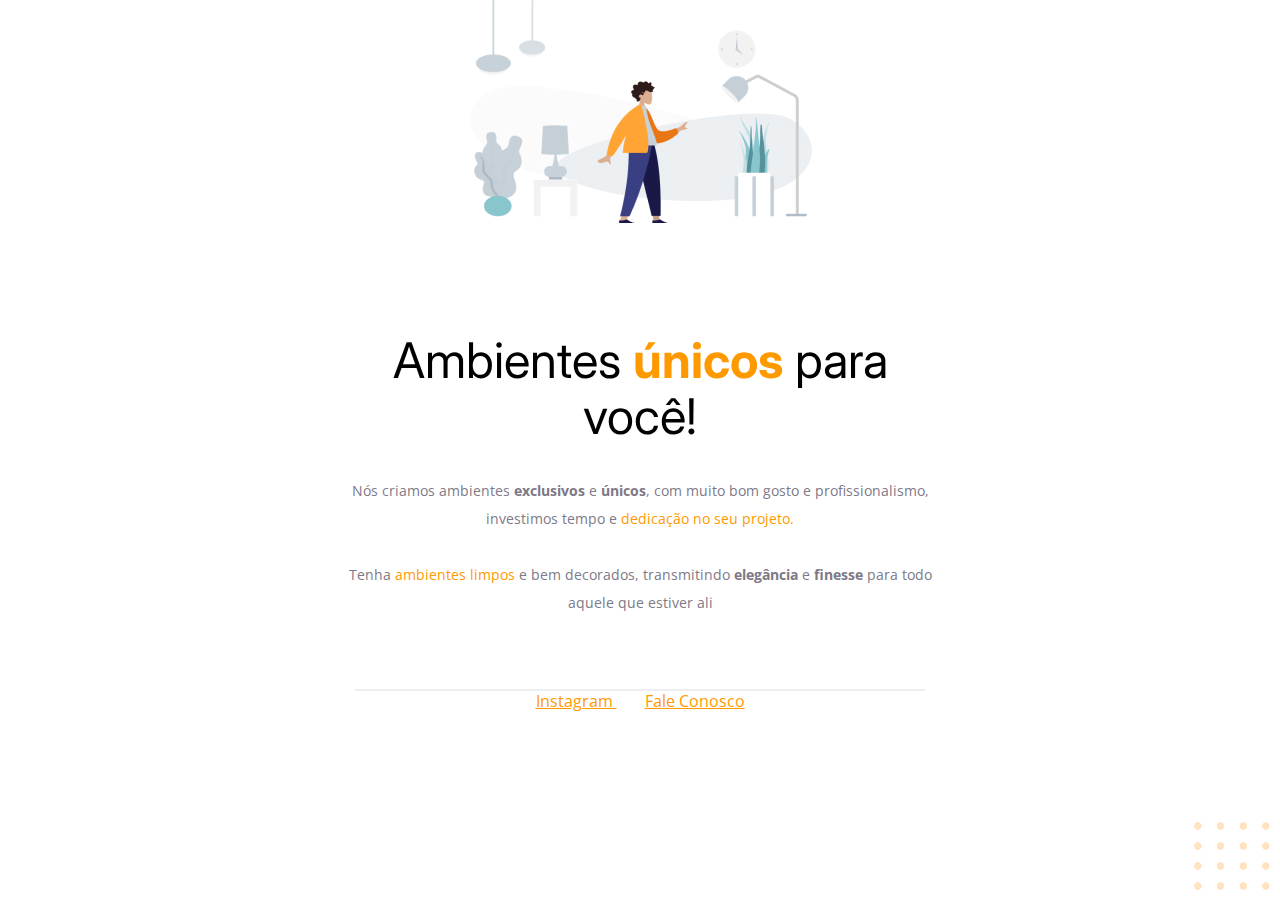
<file: Projeto 01/index.html>
<!DOCTYPE html>
<html lang="pt-br">
    <head>
        <link rel="preconnect" href="https://fonts.googleapis.com">
        <link rel="preconnect" href="https://fonts.gstatic.com" crossorigin>    

        <meta charset="UTF-8">
        <meta name="viewport" content="width=device-width, initial-scale=1.0">
        
        <title>Móveis Customizados</title>
    
        <link href="https://fonts.googleapis.com/css2?family=Inter:wght@400;700&family=Open+Sans:wght@400;700&display=swap" rel="stylesheet">
        <link rel="stylesheet" href="style.css">
    </head>
    <body>
             <img id="balls" 
                src="images/balls-decoration.svg" 
                alt="bolinhas laranjadas no campo direito inferior da tela">
        <div id="hero">
            <img src="images/hero.jpg" 
                alt="desenho de uma pessoa vestindo camiseta amarela em uma sala com moveis">
            <h1>Ambientes <span>únicos</span> para você!</h1>
            <p>
                Nós criamos ambientes <strong>exclusivos</strong> e <strong>únicos</strong>, 
                com muito bom gosto e profissionalismo, 
                investimos tempo e <span>dedicação no seu projeto.</span> 
                
                <br>
                <br>
            
                Tenha <span>ambientes limpos</span> e bem decorados, 
                transmitindo <strong>elegância</strong>  
                e <strong>finesse</strong> para todo aquele que estiver ali
            </p>       
        </div>

        <div id="footer">
            <div id="line">
                
                <a target="_blank" href="https://instragram.com/wlsolucao">
                    Instagram
                </a> 
                <a href="mailto:wlsolucao@gmail.com"> 
                    Fale Conosco
                </a> 
            </div>   
        </div>
    </body>
</html>
</file>
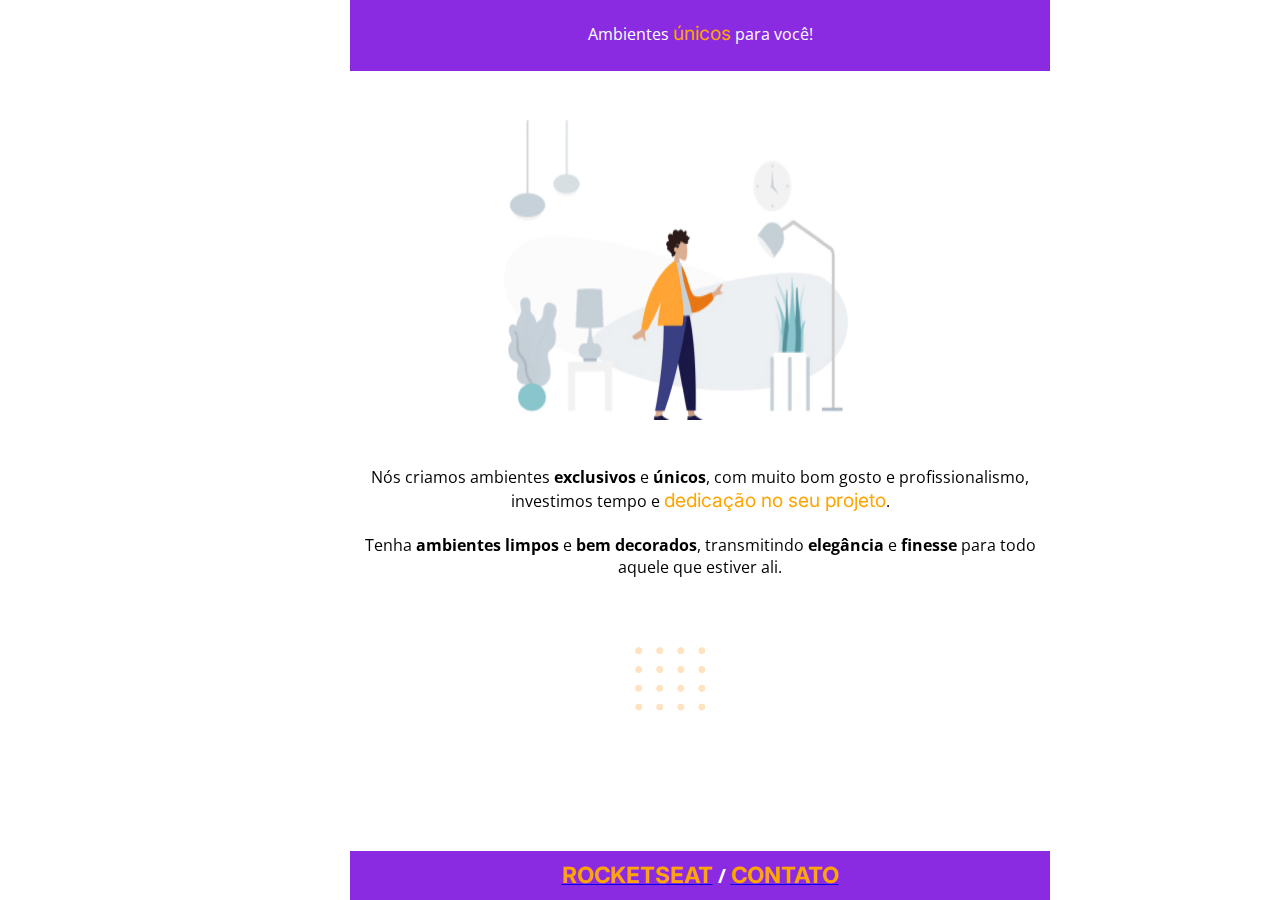
<file: Projeto 02/index.html>
<!DOCTYPE html>
<html lang="pt-br">
<head>
    <link href="https://fonts.googleapis.com/css2?family=Inter:wght@400;700&family=Open+Sans:wght@400;700&display=swap" rel="stylesheet">
    <meta charset="UTF-8">
    <meta http-equiv="X-UA-Compatible" content="IE=edge">
    <meta name="viewport" content="width=device-width, initial-scale=1.0">
    <title>projeto02</title>
    <link rel="stylesheet" href="style.css">

    <link rel="preconnect" href="https://fonts.googleapis.com">
    <link rel="preconnect" href="https://fonts.gstatic.com" crossorigin>
    
</head>
<body>
    <p id="topo">
        Ambientes <span>únicos</span> para você!
    </p>
    <h3>
            <a target="_blank" href="https://www.rocketseat.com.br/"><span>ROCKETSEAT</span></a>
            /
            <a href="mailto:contato@rocketseat.com.br/"><span>CONTATO</span></a>
    </h3>
    <p id="texto">
        Nós criamos ambientes <strong>exclusivos</strong> e <strong>únicos</strong>, com muito bom gosto e profissionalismo, investimos tempo e <span>dedicação no seu projeto</span>.
            <br><br>
        Tenha <strong>ambientes limpos</strong> e <strong>bem decorados</strong>, transmitindo <strong>elegância</strong> e <strong>finesse</strong> para todo aquele que estiver ali.
    </p>
    <img id="bolas" src="images/balls-decoration.svg" alt="qudrado com varias bolas">
    <img id="personagem" src="images/hero.jpg" alt="homem em pé camiseta amarela">
</body>
</html>
</file>
<file: Projeto 01/style.css>
body {    
    font-family: 'Open Sans', sans-serif;
    text-align: center;
    margin: 0;
}

#hero {
    width: 592px;
    margin: 0 auto 72px;
}

#hero img {
    margin-bottom: 72px;
}



h1 {
    font-family: 'Inter', sans-serif;
    font-size: 49px;
    line-height: 56px;
    font-weight: normal;
    margin-bottom: 32px;
}

h1 span{
    font-weight: bold;
}

span, a {
    color: #FF9900;

}

p, footer {
    color: #7D7987;
    font-size: 14px;
    line-height: 28px;
}

#footer a + a {
    margin-left: 28px;
      
}

#line {
    width: 568px;
    height: 0px;
    margin: 0 auto 8px;
    border: 1px solid #eceff2;
}

#balls {
    position: fixed;
    bottom: 0px;
    right: 0px;    
}
</file>
<file: Projeto 02/style.css>
body{
   font-family: 'Open Sans', sans-serif;
}

#topo {
    position: fixed;
    top: -20px;
    left: 350px;
    color: #ffffff;
    background-color: blueviolet;
    width: 700px;
    height: 50px;
    text-align: center;  
    padding: 25px 0px 0px 0px;    
}

#texto {
    position: fixed;
    top: 450px;
    left: 350px;
    width: 700px;
    text-align: center;
}

h3 {
    position: fixed;
    bottom: -30px;
    left: 350px;
    color: #ffffff;
    background-color: blueviolet;
    width: 700px;
    height: 50px;
    text-align: center;  
    padding: 10px 0px 0px 0px;  
}

#bolas { 
    position: fixed;
    bottom: 180px;
    left: 635px;
    text-align: center;
    width: 80px; 
}

#personagem {
    position: fixed;
    top: 120px;
    left: 500px;
    width: 350px;
    height: 300px;
    text-align: center;
}

span {
    color: orange;
    font-size: larger;
    font-family: 'Inter', sans-serif;
}
</file>
